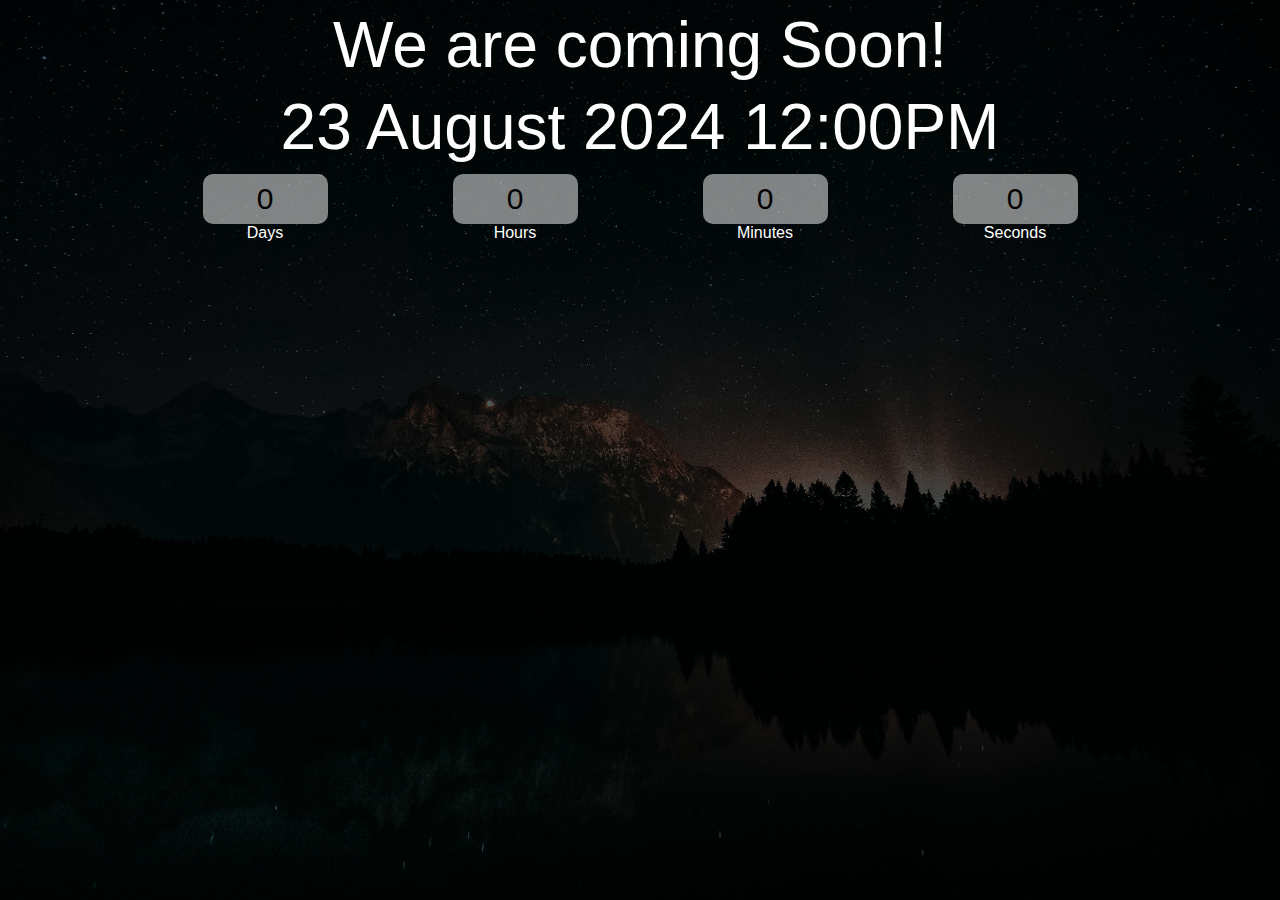
<file: countdown_timer/index.html>
<!DOCTYPE html>
<html lang="en">
<head>
    <meta charset="UTF-8">
    <meta name="viewport" content="width=device-width, initial-scale=1.0">
    <title>Countdown</title>
    <link rel="stylesheet" href="style.css">
</head>
<body>
    <div class="main">
        <div class="overlay">
            <div class="title">We are coming Soon!</div>
            <div class="title" id="end-date">21th august 10:00 PM</div>
            <div class="col">
                <div>
                    <input type="text" readonly value="0">
                    <br>
                    <label for="">Days</label>
                </div>
                <div>
                    <input type="text" readonly value="0">
                    <br>
                    <label for="">Hours</label>
                </div>
                <div>
                    <input type="text" readonly value="0">
                    <br>
                    <label for="">Minutes</label>
                </div>
                <div>
                    <input type="text" readonly value="0">
                    <br>
                    <label for="">Seconds</label>
                </div>
            </div>
        </div>
    </div>
    <script src="countdown.js"></script>
</body>
</html>
</file>
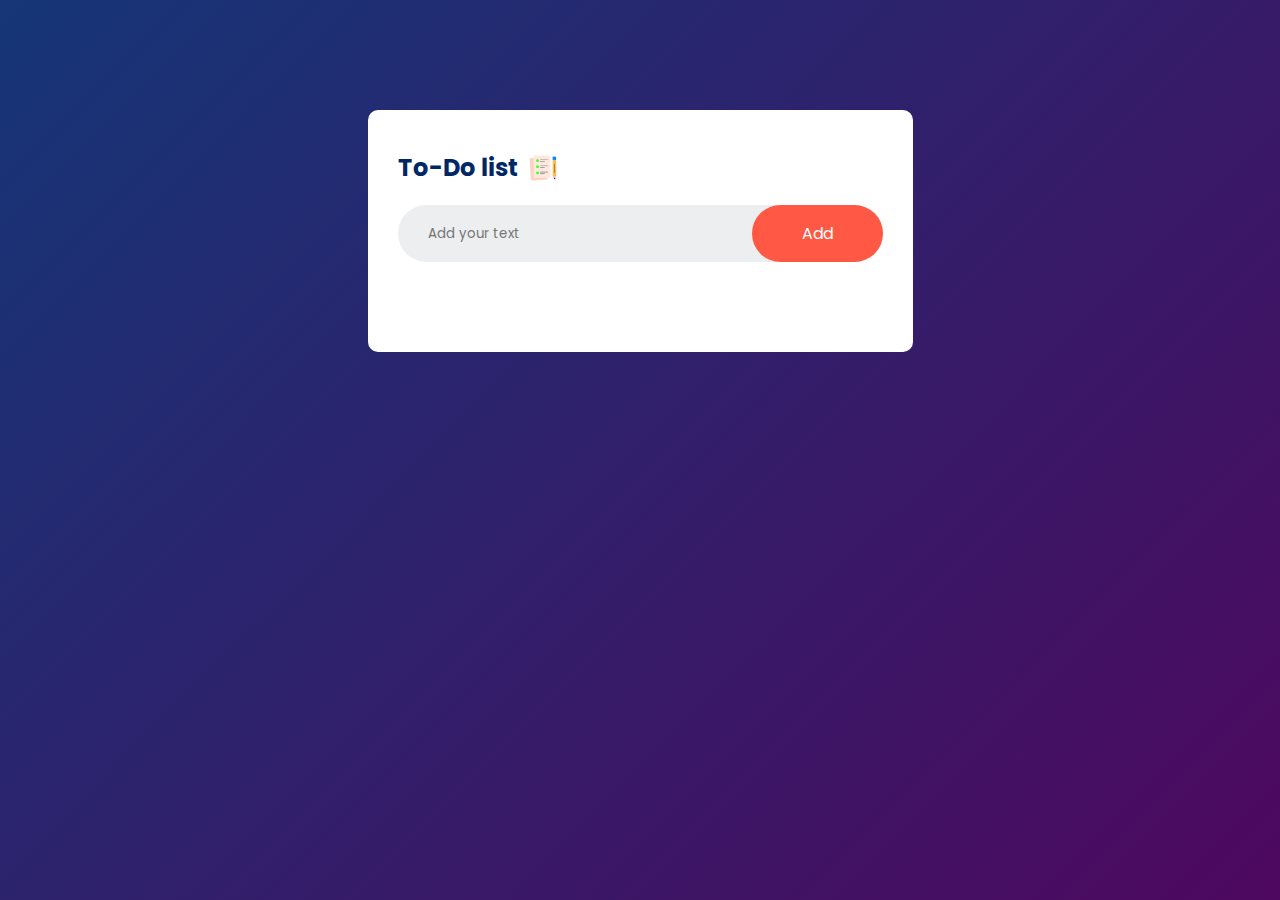
<file: todo_list/index.html>
<!DOCTYPE html>
<html lang="en">
<head>
    <meta charset="UTF-8">
    <meta name="viewport" content="width=device-width, initial-scale=1.0">
    <title>to-do list</title>
    <link rel="stylesheet" href="style.css">
</head>
<body>
    <div class="container">
        <div class="todo-app">
            <h2>To-Do list <img src="icon.png"></h2>
            <div class="row">
                <input type="text" id="input-box" placeholder="Add your text">
                <button onclick="addTask()">Add</button>
            </div>
            <ul id="list-container"></ul>
        </div>
    </div>
    <script src="test.js"></script>
</body>
</html>
</file>
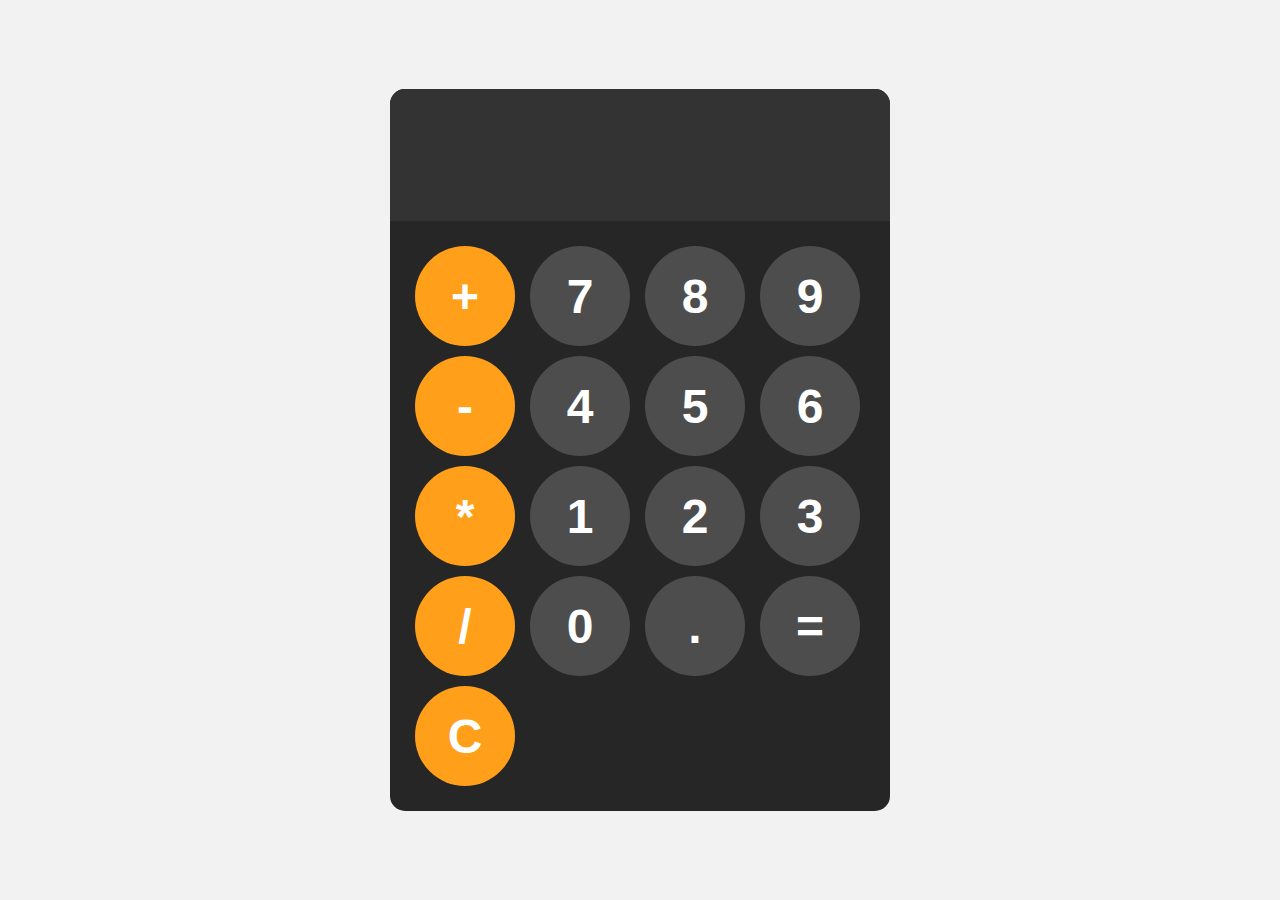
<file: calculator/calc.html>
<!DOCTYPE html>
<html lang="en">
<head>
    <meta charset="UTF-8">
    <meta name="viewport" content="width=device-width, initial-scale=1.0">
    <title>Calculator</title>
    <link rel="stylesheet" href="style.css">
</head>
<body>
    <div id="calculator">
            <input type="text" id="display" readonly>
            <div id="keys">
                <button onclick="appendToDisplay('+')" class="operator">+</button>
                <button onclick="appendToDisplay('7')">7</button>
                <button onclick="appendToDisplay('8')">8</button>
                <button onclick="appendToDisplay('9')">9</button>
                <button onclick="appendToDisplay('-')" class="operator">-</button>
                <button onclick="appendToDisplay('4')">4</button>
                <button onclick="appendToDisplay('5')">5</button>
                <button onclick="appendToDisplay('6')">6</button>
                <button onclick="appendToDisplay('*')" class="operator">*</button>
                <button onclick="appendToDisplay('1')">1</button>
                <button onclick="appendToDisplay('2')">2</button>
                <button onclick="appendToDisplay('3')">3</button>
                <button onclick="appendToDisplay('/')" class="operator">/</button>
                <button onclick="appendToDisplay('0')">0</button>
                <button onclick="appendToDisplay('.')">.</button>
                <button onclick="calculate()"> = </button>
                <button onclick="clearDisplay()" class="operator"> C </button>
            </div>
    </div>
    <script src="test.js"></script>
</body>
</html>
</file>
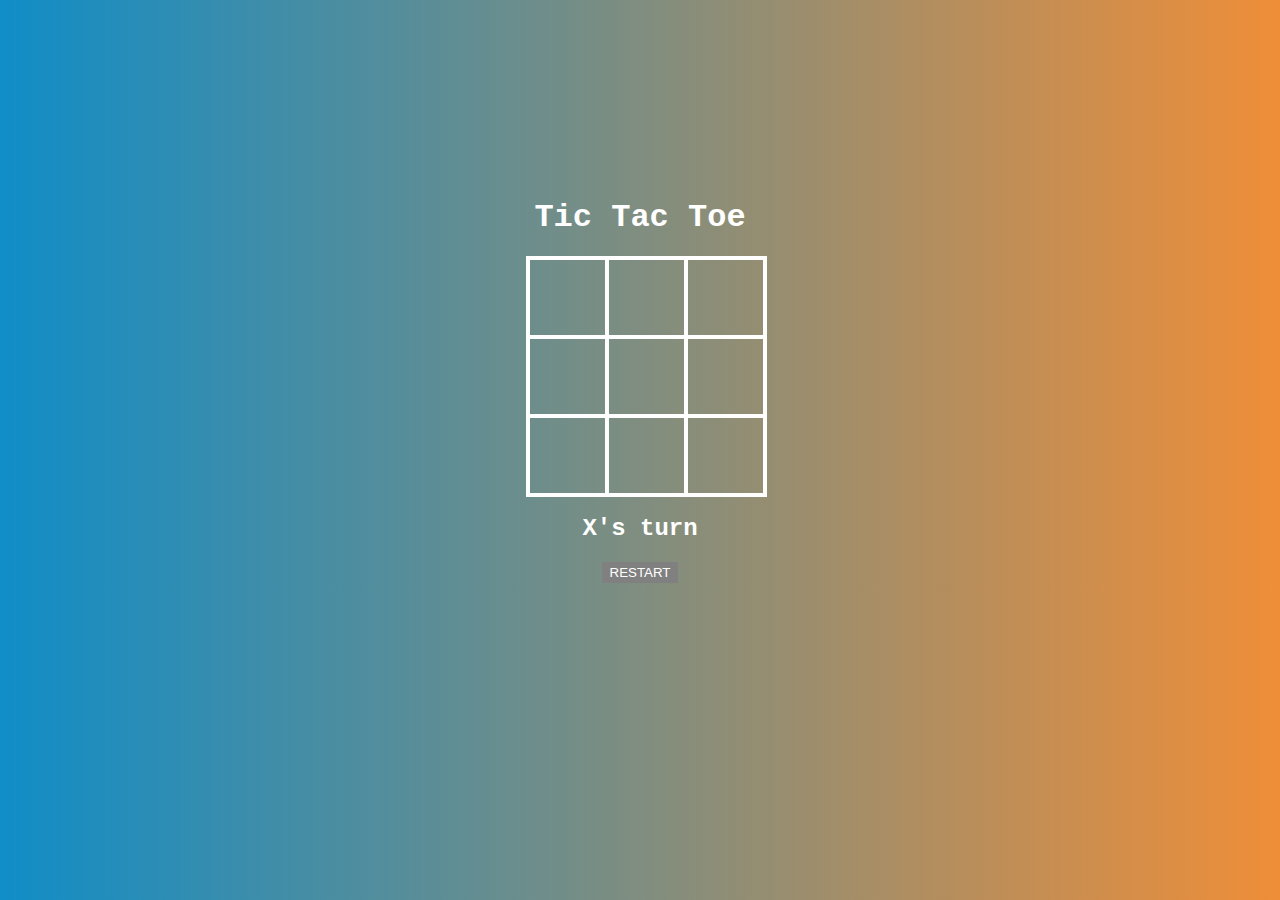
<file: Tik-tac-toe/tic.html>
<!DOCTYPE html>
<html lang="en">
<head>
    <meta charset="UTF-8">
    <meta name="viewport" content="width=device-width, initial-scale=1.0">
    <title>Tic Tac Toe</title>
    <link rel="stylesheet" href="tac.css">
</head>
<body>
    <div id="gameContainer">
        <h1 style="color: white;">Tic Tac Toe</h1>
        <div id="cellContainer">
            <div cellIndex="0"  class="cell"></div>
            <div cellIndex="1"  class="cell"></div>
            <div cellIndex="2"  class="cell"></div>
            <div cellIndex="3"  class="cell"></div>
            <div cellIndex="4"  class="cell"></div>
            <div cellIndex="5"  class="cell"></div>
            <div cellIndex="6"  class="cell"></div>
            <div cellIndex="7"  class="cell"></div>
            <div cellIndex="8"  class="cell"></div>
        </div>
        <h2 id="statusText"></h2>
        <button id="restartBtn">Restart</button>
    </div>

    <script src="toe.js"></script>
</body>
</html>
</file>
<file: countdown_timer/style.css>
*{
    margin: 0;
    padding: 0;
    box-sizing: border-box;
    font-family: 'Segoe UI', Tahoma, Geneva, Verdana, sans-serif;
}

.main{
    width: 100%;
    height: 100vh;
    background: url(../countdown_timer/pexels-eberhardgross-1421903.jpg);
    background-size: cover;
}

.overlay{
    height: 100%;
    width: 100%;
    display: flex;
    align-items: center;
    flex-direction: column;
    background-color: rgba(0, 0, 0, 0.6);
}

.title{
    color: white;
    text-align: center;
    font-size: 4rem;
    margin-top: 8px;
}

.col{
    margin-top: 10px;
    width: 1000px;
    display: flex;
    margin: 10px auto;
    color: white;
    text-align: center;
    justify-content: center;
}

.col div{
    width: 250px;
    text-align: center;
}

input{
    height: 50px;
    width: 50%;
    background-color: rgba(255, 255, 255, 0.5);
    border-color: transparent;
    border-radius: 10px;
    text-align: center;
    font-size: 30px;
    
}
</file>
<file: todo_list/style.css>
@import url(https://fonts.googleapis.com/css?family=Poppins:100,100italic,200,200italic,300,300italic,regular,italic,500,500italic,600,600italic,700,700italic,800,800italic,900,900italic);

*{
    margin: 0;
    padding: 0;
    box-sizing: border-box;
    font-family: 'Poppins', sans-serif;
}

.container{
    width: 100%;
    height: 100vh;
    background: linear-gradient(135deg, #153677, #4e085f);
    padding: 10px;
}

.todo-app {
    width: 100%;
    max-width: 545px;
    background: #fff;
    margin: 100px auto 20px;
    padding: 40px 30px 70px;
    border-radius: 10px;
}

.todo-app h2{
    color: #002765;
    display: flex;
    align-items: center;
    margin-bottom: 20px;
}

.todo-app h2 img {
    width: 30px;
    margin-left: 10px;
}

.row{
    display: flex;
    align-items: center;
    justify-content: space-between;
    background: #edeef0;
    border-radius: 30px;
    padding-left: 20px;
    margin-bottom: 20px;
}

input{
    flex: 1;
    border: none;
    outline: none;
    background: transparent;
    padding: 10px;
}

button{
    border: none;
    outline: none;
    padding: 16px 50px;
    background: #ff5945;
    color: #fff;
    font-size: 16px;
    cursor: pointer;
    border-radius: 40px;
}

ul li{
    list-style: none;
    font-size: 17px;
    padding: 12px 8px 12px 50px;
    user-select: none;
    cursor: pointer;
    position: relative;
}

ul li::before {
content: '';
position: absolute;
height: 28px;
width: 28px;
border-radius: 50%;
background-image: url(./unchecked.png);
background-size: cover;
background-position: center;
top: 12px;
left: 8px;
}

ul li.checked{
    color: #555;
    text-decoration: line-through;
}

ul li.checked::before{
    background: url(./checked.png);
}

ul li span{
    position: absolute;
    right: 0;
    top: 5px;
    width: 40px;
    height: 40px;
    font-size: 22px;
    color: #555;
    line-height: 40px;
    text-align: center;
    border-radius: 50%;
}

ul li span:hover{
background: #edeef0;
}
</file>
<file: calculator/style.css>
body{
    margin: 0;
    display: flex;
    justify-content: center;
    align-items: center;
    height: 100vh;
    background-color: hsl(0, 0%, 95%);
}

#calculator{
    font-family: Arial, sans-serif;
    background-color: hsl(0, 0%, 15%);
    border-radius: 15px;
    max-width: 500px;
    overflow: hidden;
}

#display{
    width: 200%;
    padding: 20px;
    font-size: 5rem;
    text-align: left;
    border: none;
    background-color: hsl(0, 0%, 20%);
    color: white;

}

#keys{
    display: grid;
    grid-template-columns: repeat(4, 1fr);
    gap: 10px;
    padding: 25px;
}

button{
    width: 100px;
    height: 100px;
    border-radius: 50px;
    border: none;
    background-color: hsl(0, 0%, 30%);
    color: white;
    font-size: 3rem;
    font-weight: bold;
    cursor: pointer;
}

button:hover{
    background-color: hsl(0, 0%, 40%);
}

button:active{
    background-color: hsl(0, 0%, 50%);
}

.operator{
    background-color: hsl(35, 100%, 55%);
}

.operator:hover{
    background-color: hsl(35, 100%, 65%);
}

.operator:active{
    background-color: hsl(35, 100%, 75%);

}
</file>
<file: Tik-tac-toe/tac.css>
body{
    background-image: linear-gradient(to right, #108dc7, #ef8e38);
    color: white;
    display: flex;
    align-items: center;
    justify-content: center;
    padding-top: 170px;
}

div.cell{
    width: 75px;
    height: 75px;
    border: 2px solid white;
    box-shadow: 0 0 0 2px;
    line-height: 75px;
    font-size: 50px;
    cursor: pointer;
}

#gameContainer{
    font-family: 'Courier New', Courier, monospace;
    text-align: center;
}

#cellContainer{
    display: grid;
    grid-template-columns: repeat(3, auto);
    width: 225px;
    margin: auto;
}

#restartBtn{
    font-family: Impact, Haettenschweiler, 'Arial Narrow Bold', sans-serif;
    color: white;
    font-weight: 10px;
    background-color: gray;
    backface-visibility: hidden;
    cursor: pointer;
    text-transform: uppercase;
    border-color: transparent;
}
</file>
